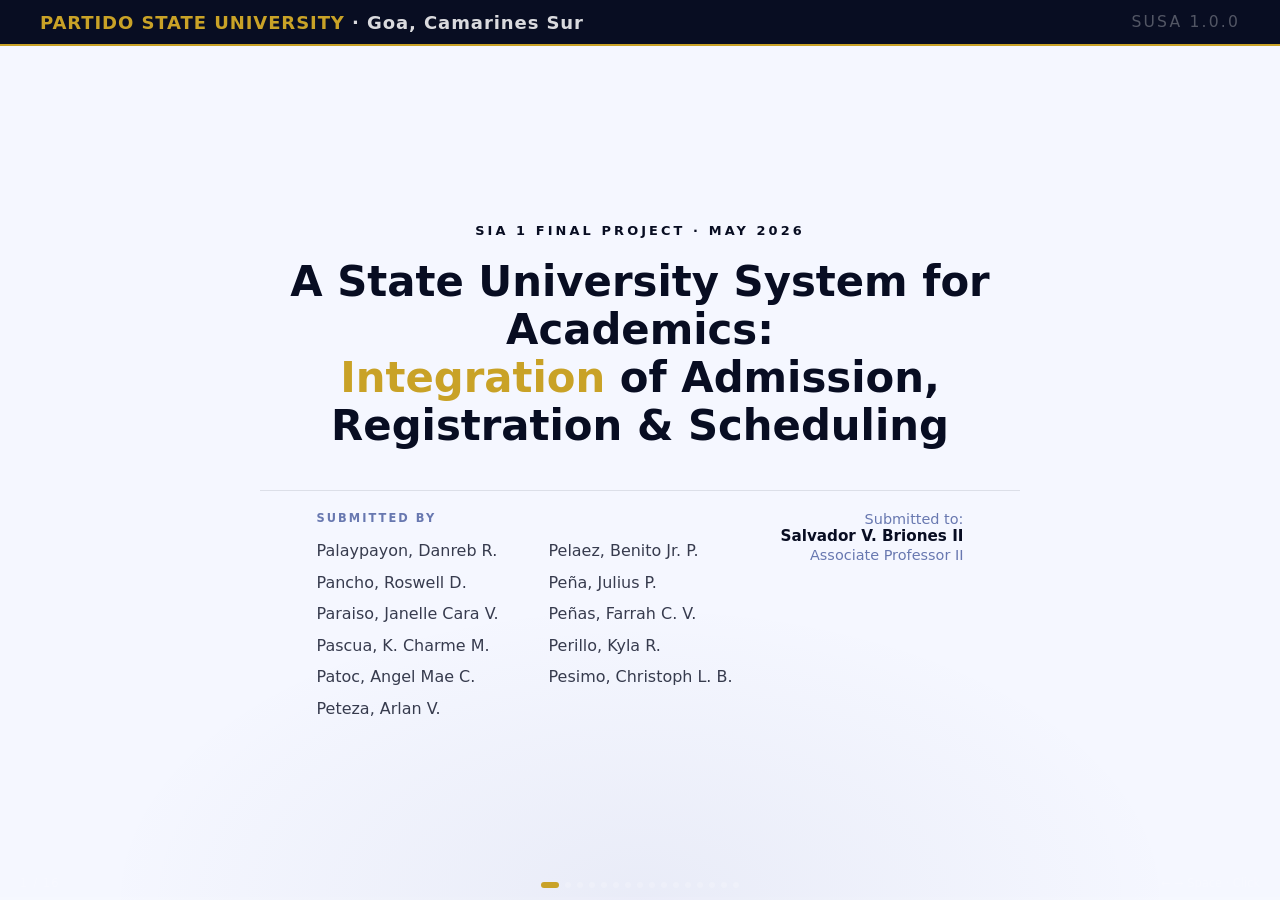
<file: presentation/index.html>
<!DOCTYPE html>
<html lang="en">
<head>
<meta charset="UTF-8"/>
<meta name="viewport" content="width=device-width, initial-scale=1.0"/>
<title>SUSA – ParSU System Integration</title>
<style>
/* ═══════════════════════════════════════════
   DESIGN SYSTEM
   Navy #080d22 · Gold #c9a227 · White #fff
═══════════════════════════════════════════ */
:root{
  --n0:#030710; --n1:#080d22; --n2:#0f1840; --n3:#1a2660; --n4:#253580;
  --g1:#c9a227; --g2:#e8c050; --g3:#f8e090;
  --w0:#ffffff; --w1:#f5f7ff; --w2:#eaedff; --w3:#dde2ff;
  --bl:#3a6aff; --gr:#20b870; --rd:#e03535; --or:#e07520;
  --mu:#6878b0;
  --ease-out:cubic-bezier(0.16,1,0.3,1);
  --ease-in:cubic-bezier(0.7,0,1,1);
}
*{box-sizing:border-box;margin:0;padding:0;}
html,body{width:100%;height:100%;overflow:hidden;font-family:'Segoe UI',system-ui,sans-serif;background:var(--n0);font-size:19px;}

/* ─── DECK ─── */
.deck{position:relative;width:100vw;height:100vh;}

/* ─── SLIDE BASE ─── */
.slide{
  position:absolute;inset:0;
  display:flex;flex-direction:column;
  opacity:0;pointer-events:none;
  will-change:transform,opacity;
}
.slide.active{
  opacity:1;pointer-events:all;
  animation:slideIn .28s var(--ease-out) both;
}
.slide.leaving{
  opacity:0;pointer-events:none;
  animation:slideOut .2s var(--ease-in) both;
}

@keyframes slideIn{
  from{opacity:0;transform:translateX(var(--enter,60px));}
  to{opacity:1;transform:translateX(0);}
}
@keyframes slideOut{
  from{opacity:1;transform:translateX(0);}
  to{opacity:0;transform:translateX(var(--leave,-60px));}
}
@keyframes fadeUp{
  from{opacity:0;transform:translateY(22px);}
  to{opacity:1;transform:translateY(0);}
}
@keyframes fadeIn{
  from{opacity:0;}to{opacity:1;}
}
@keyframes scaleIn{
  from{opacity:0;transform:scale(.92);}
  to{opacity:1;transform:scale(1);}
}

/* stagger helpers */
.slide.active .a0{animation:fadeUp .3s var(--ease-out) .0s both;}
.slide.active .a1{animation:fadeUp .3s var(--ease-out) .04s both;}
.slide.active .a2{animation:fadeUp .3s var(--ease-out) .08s both;}
.slide.active .a3{animation:fadeUp .3s var(--ease-out) .12s both;}
.slide.active .a4{animation:fadeUp .3s var(--ease-out) .16s both;}
.slide.active .a5{animation:fadeUp .3s var(--ease-out) .20s both;}
.slide.active .a6{animation:fadeUp .3s var(--ease-out) .24s both;}
.slide.active .as{animation:scaleIn .32s var(--ease-out) .03s both;}

/* ═══ TOPBAR ═══ */
.bar{
  display:flex;align-items:center;justify-content:space-between;
  padding:0 40px;height:46px;flex-shrink:0;
  background:var(--n1);border-bottom:2px solid var(--g1);
}
.bar-l{display:flex;align-items:center;gap:10px;}
.bar-seal{display:none;}
.bar-name{font-size:.95rem;font-weight:700;color:rgba(255,255,255,.85);letter-spacing:.05em;}
.bar-name em{color:var(--g1);font-style:normal;}
.bar-r{font-size:.82rem;color:rgba(255,255,255,.3);letter-spacing:.14em;text-transform:uppercase;}

/* ═══ CONTENT AREA TYPES ═══ */

/* -- LIGHT (default content) -- */
.lt{flex:1;background:var(--w1);display:flex;flex-direction:column;overflow:hidden;position:relative;}
.lt::before{
  content:'';position:absolute;inset:0;pointer-events:none;
  background-image:radial-gradient(circle,rgba(8,13,34,.045) 1px,transparent 1px);
  background-size:22px 22px;z-index:0;
}
.lt>*{position:relative;z-index:1;}

/* -- DARK -- */
.dk{flex:1;background:var(--n1);display:flex;flex-direction:column;overflow:hidden;position:relative;}
.dk::before{
  content:'';position:absolute;inset:0;pointer-events:none;
  background:
    radial-gradient(ellipse 70% 55% at 90% 10%,rgba(37,53,128,.6) 0%,transparent 55%),
    radial-gradient(ellipse 50% 45% at 5% 90%,rgba(15,24,64,.8) 0%,transparent 60%);
  z-index:0;
}
.dk>*{position:relative;z-index:1;}

/* ─ SPLIT layout: left dark panel + right light ─ */
.split{flex:1;display:flex;overflow:hidden;}
.split-l{
  width:26%;background:var(--n1);
  display:flex;flex-direction:column;justify-content:center;
  padding:32px 24px;flex-shrink:0;position:relative;overflow:hidden;
}
.split-l::before{
  content:'';position:absolute;inset:0;
  background:radial-gradient(ellipse 120% 80% at 50% 100%,rgba(37,53,128,.5) 0%,transparent 60%);
  pointer-events:none;
}
.split-l>*{position:relative;z-index:1;}
.split-r{
  flex:1;background:var(--w1);
  display:flex;flex-direction:column;overflow:hidden;padding:28px 32px;
  position:relative;
}
.split-r::before{
  content:'';position:absolute;inset:0;pointer-events:none;
  background-image:radial-gradient(circle,rgba(8,13,34,.04) 1px,transparent 1px);
  background-size:22px 22px;z-index:0;
}
.split-r>*{position:relative;z-index:1;}

/* Decorative big number */
.deco-num{
  position:absolute;bottom:-20px;right:-10px;
  font-size:9rem;font-weight:900;
  color:rgba(255,255,255,.04);line-height:1;
  pointer-events:none;user-select:none;
}

/* ─ section label (rotated, inside split-l) ─ */
.sec-tag{
  font-size:.6rem;letter-spacing:.22em;text-transform:uppercase;
  color:var(--g1);font-weight:700;margin-bottom:12px;
}
.sec-num{
  font-size:3.5rem;font-weight:900;color:rgba(255,255,255,.12);
  line-height:1;margin-bottom:8px;
}
.sec-title{font-size:1.2rem;font-weight:800;color:var(--w0);line-height:1.3;}
.sec-sub{font-size:.76rem;color:rgba(255,255,255,.45);margin-top:8px;line-height:1.5;}

/* ─ Slide inner heading ─ */
.stitle{font-size:1.5rem;font-weight:900;color:var(--n1);line-height:1.2;}
.ssub{font-size:.78rem;color:var(--mu);margin-top:3px;}
.hdiv{height:2.5px;border-radius:2px;background:linear-gradient(to right,var(--n1),var(--g1),transparent);margin:10px 0 18px;flex-shrink:0;}

/* ─ text helpers ─ */
h3{font-size:.92rem;font-weight:700;color:var(--n1);margin-bottom:5px;}
p{font-size:.82rem;line-height:1.65;color:#3a4870;}
strong{color:var(--n1);font-weight:700;}
code{background:var(--w2);padding:1px 5px;border-radius:4px;font-family:Consolas,monospace;font-size:.8em;color:var(--bl);}

/* ─ grids ─ */
.g2{display:grid;grid-template-columns:1fr 1fr;gap:14px;}
.g3{display:grid;grid-template-columns:repeat(3,1fr);gap:12px;}
.g23{display:grid;grid-template-columns:2fr 3fr;gap:14px;}
.g32{display:grid;grid-template-columns:3fr 2fr;gap:14px;}

/* ─ cards ─ */
.card{background:var(--w0);border:1.5px solid #d8dffa;border-radius:12px;padding:14px 16px;box-shadow:0 2px 10px rgba(8,13,34,.07);}
.card-dk{background:var(--n2);border-color:var(--n3);}
.card-dk h3{color:var(--g2);}
.card-dk p{color:rgba(255,255,255,.7);}
.bv-gold{border-color:var(--g1)!important;border-width:2px!important;}
.bv-blue{border-color:var(--bl)!important;border-width:2px!important;}
.bv-grn{border-color:var(--gr)!important;border-width:2px!important;}
.bv-red{border-color:var(--rd)!important;border-width:2px!important;}
.bv-org{border-color:var(--or)!important;border-width:2px!important;}

/* ─ badge ─ */
.badge{display:inline-block;font-size:.6rem;font-weight:800;letter-spacing:.1em;text-transform:uppercase;padding:2px 9px;border-radius:99px;margin-bottom:6px;}
.bx-nv{background:var(--n1);color:var(--g1);}
.bx-gd{background:#fef3c7;color:#92600a;}
.bx-gr{background:#d1fae5;color:#065f46;}
.bx-bl{background:#dbeafe;color:#1e40af;}
.bx-rd{background:#fee2e2;color:#991b1b;}
.bx-or{background:#ffedd5;color:#9a3412;}

/* ─ table ─ */
table{width:100%;border-collapse:collapse;font-size:.77rem;}
thead th{background:var(--n1);color:var(--g1);padding:8px 11px;text-align:left;font-size:.65rem;letter-spacing:.1em;text-transform:uppercase;font-weight:700;}
tbody td{padding:7px 11px;border-bottom:1px solid #dde3f8;color:#3a4870;}
tbody tr:nth-child(even) td{background:#f8faff;}
tbody tr:hover td{background:var(--w2);}

/* ─ code block ─ */
.pre{background:var(--n1);border-radius:10px;padding:14px 16px;font-family:Consolas,monospace;font-size:.73rem;line-height:1.65;color:#a8d4b0;overflow:auto;}
.ck{color:#e8a868;} .cs{color:#7ecf7e;} .cc{color:#4a7a55;font-style:italic;} .cp{color:#68bcde;}

/* ─ dot status ─ */
.dot{display:inline-block;width:8px;height:8px;border-radius:50%;flex-shrink:0;margin-top:5px;}
.dok{background:var(--gr);} .dwn{background:var(--or);} .derr{background:var(--rd);}

/* ─ item list ─ */
.il{list-style:none;}
.il li{display:flex;gap:8px;padding:5px 0;border-bottom:1px solid #dde3f8;font-size:.8rem;color:#3a4870;align-items:flex-start;}
.il li:last-child{border-bottom:none;}
.il .lb{color:var(--n1);font-weight:700;min-width:90px;flex-shrink:0;font-size:.75rem;}

/* ─ OBJECTIVE item ─ */
.obj{display:flex;gap:14px;align-items:flex-start;background:var(--w0);border:1.5px solid #d8dffa;border-radius:12px;padding:14px 16px;box-shadow:0 2px 8px rgba(8,13,34,.05);}
.obj-n{width:36px;height:36px;border-radius:50%;flex-shrink:0;background:var(--n1);color:var(--g1);display:flex;align-items:center;justify-content:center;font-size:.85rem;font-weight:900;}
.obj h4{font-size:.9rem;font-weight:700;color:var(--n1);margin-bottom:3px;}
.obj p{font-size:.78rem;}

/* ─ CHALLENGE item ─ */
.chal{display:flex;gap:11px;padding:9px 0;border-bottom:1px solid #dde3f8;}
.chal:last-child{border-bottom:none;}
.chal-n{width:26px;height:26px;border-radius:50%;flex-shrink:0;background:var(--n1);color:var(--g1);display:flex;align-items:center;justify-content:center;font-size:.7rem;font-weight:900;margin-top:2px;}
.chal h4{font-size:.84rem;font-weight:700;color:var(--n1);margin-bottom:2px;}
.chal p{font-size:.76rem;}

/* ─ scrollable ─ */
.scroll{overflow-y:auto;}
::-webkit-scrollbar{width:3px;}
::-webkit-scrollbar-track{background:transparent;}
::-webkit-scrollbar-thumb{background:var(--n3);border-radius:3px;}

/* ─ FLOW timeline item ─ */
.fstep{
  display:flex;gap:14px;align-items:flex-start;
  background:var(--w0);border:1.5px solid #d8dffa;
  border-left:4px solid var(--leftcol,var(--n1));
  border-radius:0 12px 12px 0;padding:11px 14px;
}
.fstep-n{width:28px;height:28px;border-radius:50%;flex-shrink:0;background:var(--n1);color:var(--g1);display:flex;align-items:center;justify-content:center;font-size:.78rem;font-weight:900;}
.fstep h4{font-size:.86rem;font-weight:700;color:var(--n1);margin-bottom:2px;}
.fstep p{font-size:.76rem;}

/* ═══ PROGRESS / NAV ═══ */
.pgbar{position:fixed;bottom:0;left:0;right:0;height:3px;background:rgba(255,255,255,.07);z-index:200;}
.pgfill{height:100%;background:var(--g1);transition:width .35s ease;}

.dots{
  position:fixed;bottom:12px;left:50%;transform:translateX(-50%);
  display:flex;gap:6px;z-index:200;align-items:center;
}
.dot-nav{
  width:6px;height:6px;border-radius:50%;
  background:rgba(255,255,255,.2);
  transition:background .3s ease,width .3s ease;
  cursor:pointer;
}
.dot-nav.on{background:var(--g1);width:18px;border-radius:3px;}

.pgcount{position:fixed;bottom:10px;left:20px;font-size:.6rem;color:rgba(255,255,255,.22);z-index:200;letter-spacing:.1em;}
.pghint{position:fixed;bottom:10px;right:20px;font-size:.6rem;color:rgba(255,255,255,.2);z-index:200;}

/* ═══════════════════════
   COVER SLIDE SPECIFICS
═══════════════════════ */
#s0 .dk{
  flex:1;flex-direction:column;align-items:center;justify-content:center;padding:36px 80px;
  background:#f5f7ff;
}
#s0 .dk::before{
  background:radial-gradient(ellipse 60% 50% at 50% 100%,rgba(37,53,128,.06) 0%,transparent 70%);
}
.cv-left{
  display:flex;flex-direction:column;align-items:center;text-align:center;
  max-width:760px;width:100%;
}
.cv-right{
  width:100%;max-width:760px;
  border-top:1px solid rgba(8,13,34,.1);
  padding:20px 0 0;margin-top:28px;
  display:flex;flex-direction:row;justify-content:space-between;align-items:flex-start;
  background:transparent;
}
.cv-eye{font-size:.68rem;letter-spacing:.24em;text-transform:uppercase;color:var(--n1);font-weight:700;margin-bottom:20px;opacity:.5;}
.cv-title{font-size:2.2rem;font-weight:900;color:var(--n1);line-height:1.15;margin-bottom:12px;}
.cv-title span{color:var(--g1);}
.cv-desc{font-size:.85rem;color:var(--mu);line-height:1.7;margin-bottom:0;}
.cv-pills{display:none;}
.cpill{display:none;}
.cv-tlabel{font-size:.6rem;letter-spacing:.18em;text-transform:uppercase;color:var(--mu);font-weight:700;margin-bottom:10px;}
.cv-mem{font-size:.84rem;color:var(--n1);padding:2px 0;line-height:1.6;opacity:.8;}
.cv-prof{font-size:.76rem;color:var(--mu);}
.cv-prof strong{color:var(--n1);display:block;font-size:.8rem;margin-bottom:2px;font-weight:800;}
#s0 .cv-right{flex-direction:column;align-items:center;gap:14px;}

/* ═══ CLOSING SLIDE ═══ */
#s15 .dk{flex:1;align-items:center;justify-content:center;padding:40px 60px;}
.close-inner{text-align:center;max-width:820px;}
.close-eye{font-size:.72rem;letter-spacing:.22em;text-transform:uppercase;color:var(--g1);font-weight:700;margin-bottom:20px;}
.close-h{font-size:3rem;font-weight:900;color:var(--w0);line-height:1.1;margin-bottom:14px;}
.close-h span{color:var(--g1);}
.close-p{font-size:.88rem;color:rgba(255,255,255,.5);line-height:1.8;margin-bottom:36px;max-width:580px;margin-left:auto;margin-right:auto;}
.close-pills{display:flex;justify-content:center;flex-wrap:wrap;gap:8px;margin-bottom:40px;}
.close-grid{display:flex;justify-content:center;gap:32px;font-size:.76rem;color:rgba(255,255,255,.4);}
.close-grid div strong{color:rgba(255,255,255,.7);display:block;margin-bottom:2px;}
</style>
</head>
<body>
<div class="deck" id="deck">

<!-- S0 · COVER -->
<div class="slide active" id="s0">
  <div class="bar">
    <div class="bar-l"><div class="bar-seal">P<br/>S<br/>U</div><div class="bar-name"><em>PARTIDO STATE UNIVERSITY</em> · Goa, Camarines Sur</div></div>
    <div class="bar-r">SUSA 1.0.0</div>
  </div>
  <div class="dk">
    <div class="cv-left">
      <div class="cv-eye a0">SIA 1 Final Project · May 2026</div>
      <div class="cv-title a1">A State University System for Academics:<br/><span>Integration</span> of Admission,<br/>Registration &amp; Scheduling</div>
    </div>
    <div class="cv-right a1">
      <div style="display:flex;gap:48px;align-items:flex-start;justify-content:center;width:100%;">
        <div style="display:flex;flex-direction:column;gap:3px;">
          <div class="cv-tlabel" style="margin-bottom:8px;">Submitted by</div>
          <div style="display:grid;grid-template-columns:1fr 1fr;gap:2px 48px;">
            <div class="cv-mem">Palaypayon, Danreb R.</div>
            <div class="cv-mem">Pelaez, Benito Jr. P.</div>
            <div class="cv-mem">Pancho, Roswell D.</div>
            <div class="cv-mem">Peña, Julius P.</div>
            <div class="cv-mem">Paraiso, Janelle Cara V.</div>
            <div class="cv-mem">Peñas, Farrah C. V.</div>
            <div class="cv-mem">Pascua, K. Charme M.</div>
            <div class="cv-mem">Perillo, Kyla R.</div>
            <div class="cv-mem">Patoc, Angel Mae C.</div>
            <div class="cv-mem">Pesimo, Christoph L. B.</div>
            <div class="cv-mem">Peteza, Arlan V.</div>
          </div>
        </div>
        <div class="cv-prof" style="text-align:right;flex-shrink:0;">
          Submitted to:<br/>
          <strong>Salvador V. Briones II</strong>
          <span style="display:block;margin-top:2px;">Associate Professor II</span>
        </div>
      </div>
    </div>
  </div>
</div>

<!-- S1 · BACKGROUND -->
<div class="slide" id="s1">
  <div class="bar">
    <div class="bar-l"><div class="bar-seal">P<br/>S<br/>U</div><div class="bar-name"><em>SUSA</em> · Partido State University</div></div>
    <div class="bar-r">Background</div>
  </div>
  <div class="split">
    <div class="split-l">
      <div class="sec-tag a0">01 / Background</div>
      <div class="sec-num a1">01</div>
      <div class="sec-title a2">The Problem at ParSU</div>
      <div class="sec-sub a3">Three systems. No connection. Manual everything.</div>
      <div class="deco-num">01</div>
    </div>
    <div class="split-r">
      <div class="stitle a0">Before This Project</div>
      <div class="ssub a1">Admission, Registration &amp; Scheduling worked in complete isolation</div>
      <div class="hdiv a1"></div>
      <div class="g2" style="flex:1;gap:12px;">
        <div style="display:flex;flex-direction:column;gap:10px;">
          <div class="card bv-red a2">
            <div class="badge bx-rd">Problem</div>
            <h3>Manual &amp; Isolated Processes</h3>
            <ul class="il" style="margin-top:6px;">
              <li>Each system works independently — no data sharing</li>
              <li>Student data re-entered manually in every system</li>
              <li>Mismatches and duplicates across records</li>
            </ul>
          </div>
          <div class="card bv-red a3">
            <div class="badge bx-rd">Impact</div>
            <h3>Data Integrity at Risk</h3>
            <ul class="il" style="margin-top:6px;">
              <li>Same student, different data per system</li>
              <li>Accuracy of records constantly questioned</li>
              <li>Server downtimes during <strong>ParSUCAT</strong></li>
            </ul>
          </div>
        </div>
        <div style="display:flex;flex-direction:column;gap:10px;">
          <div class="card bv-gold a2">
            <div class="badge bx-gd">Existing Tools at ParSU</div>
            <h3>Each Works Alone</h3>
            <ul class="il" style="margin-top:6px;">
              <li><span class="lb">SIAS</span>Student Info &amp; Accounting</li>
              <li><span class="lb">OSCS</span>Online Student Clearance</li>
              <li><span class="lb">Online Admission</span>Standalone portal</li>
              <li><span class="lb">Online Enrollment</span>Standalone system</li>
              <li><span class="lb">ParSUCAT</span>Admissions Test system</li>
            </ul>
          </div>
          <div class="card card-dk a3">
            <div class="badge bx-nv">Our Solution</div>
            <h3>Connect All Three</h3>
            <ul class="il" style="margin-top:6px;">
              <li style="color:rgba(255,255,255,.7);">One unified platform with a shared database</li>
              <li style="color:rgba(255,255,255,.7);">Data entered once, visible everywhere</li>
              <li style="color:rgba(255,255,255,.7);">Consistent, accurate student records</li>
            </ul>
          </div>
        </div>
      </div>
    </div>
  </div>
</div>

<!-- S2 · OBJECTIVES -->
<div class="slide" id="s2">
  <div class="bar">
    <div class="bar-l"><div class="bar-seal">P<br/>S<br/>U</div><div class="bar-name"><em>SUSA</em> · Partido State University</div></div>
    <div class="bar-r">Objectives</div>
  </div>
  <div class="split">
    <div class="split-l">
      <div class="sec-tag a0">02 / Objectives</div>
      <div class="sec-num a1">02</div>
      <div class="sec-title a2">Project Goals</div>
      <div class="sec-sub a3">Four objectives from the approved proposal</div>
      <div class="deco-num">02</div>
    </div>
    <div class="split-r">
      <div class="stitle a0">What This Project Aims to Accomplish</div>
      <div class="ssub a1">From the approved project proposal</div>
      <div class="hdiv a1"></div>
      <div style="flex:1;display:flex;flex-direction:column;gap:10px;justify-content:center;">
        <div class="obj a2">
          <div class="obj-n">1</div>
          <div>
            <h4>Integrate the Three Academic Systems</h4>
            <p>Connect Admission, Registration, and Scheduling into one cohesive platform.</p>
          </div>
        </div>
        <div class="obj a3">
          <div class="obj-n">2</div>
          <div>
            <h4>Centralized Database for Consistency &amp; Integrity</h4>
            <p>One shared database — data entered once, consistent and accurate across all departments.</p>
          </div>
        </div>
        <div class="obj a4">
          <div class="obj-n">3</div>
          <div>
            <h4>Efficient Operations Across All Departments</h4>
            <p>Reduce manual work, minimize errors, and streamline the academic workflow.</p>
          </div>
        </div>
        <div class="obj a5">
          <div class="obj-n">4</div>
          <div>
            <h4>Assess User Satisfaction via Testing &amp; Feedback</h4>
            <p>Validate the system with real users — students and administrative staff.</p>
          </div>
        </div>
      </div>
    </div>
  </div>
</div>

<!-- S3 · SCOPE -->
<div class="slide" id="s3">
  <div class="bar">
    <div class="bar-l"><div class="bar-seal">P<br/>S<br/>U</div><div class="bar-name"><em>SUSA</em> · Partido State University</div></div>
    <div class="bar-r">Scope &amp; Delimitation</div>
  </div>
  <div class="split">
    <div class="split-l">
      <div class="sec-tag a0">03 / Scope</div>
      <div class="sec-num a1">03</div>
      <div class="sec-title a2">Scope &amp; Delimitation</div>
      <div class="sec-sub a3">ParSU Goa Campus · Internal use only</div>
      <div class="deco-num">03</div>
    </div>
    <div class="split-r">
      <div class="stitle a0">Boundaries of This Project</div>
      <div class="ssub a1">What's included — and what's not</div>
      <div class="hdiv a1"></div>
      <div class="g2" style="flex:1;gap:12px;">
        <div class="a2">
          <div style="font-size:.68rem;font-weight:700;color:var(--gr);letter-spacing:.12em;text-transform:uppercase;margin-bottom:8px;">✓ In Scope</div>
          <div style="display:flex;flex-direction:column;gap:7px;">
            <div style="background:var(--w0);border:1.5px solid #b8f0d4;border-left:4px solid var(--gr);border-radius:0 10px 10px 0;padding:8px 12px;font-size:.8rem;color:#3a4870;">Integration of all 3 systems</div>
            <div style="background:var(--w0);border:1.5px solid #b8f0d4;border-left:4px solid var(--gr);border-radius:0 10px 10px 0;padding:8px 12px;font-size:.8rem;color:#3a4870;">Centralized database for data sharing</div>
            <div style="background:var(--w0);border:1.5px solid #b8f0d4;border-left:4px solid var(--gr);border-radius:0 10px 10px 0;padding:8px 12px;font-size:.8rem;color:#3a4870;">Unified frontend with role-based access</div>
            <div style="background:var(--w0);border:1.5px solid #b8f0d4;border-left:4px solid var(--gr);border-radius:0 10px 10px 0;padding:8px 12px;font-size:.8rem;color:#3a4870;">ParSU Goa Campus only</div>
            <div style="background:var(--w0);border:1.5px solid #b8f0d4;border-left:4px solid var(--gr);border-radius:0 10px 10px 0;padding:8px 12px;font-size:.8rem;color:#3a4870;">Users: Admin, Students, Instructors</div>
          </div>
        </div>
        <div class="a3">
          <div style="font-size:.68rem;font-weight:700;color:var(--rd);letter-spacing:.12em;text-transform:uppercase;margin-bottom:8px;">✗ Not in Scope</div>
          <div style="display:flex;flex-direction:column;gap:7px;">
            <div style="background:var(--w0);border:1.5px solid #fdc8c8;border-left:4px solid var(--rd);border-radius:0 10px 10px 0;padding:8px 12px;font-size:.8rem;color:#3a4870;">External / government integrations</div>
            <div style="background:var(--w0);border:1.5px solid #fdc8c8;border-left:4px solid var(--rd);border-radius:0 10px 10px 0;padding:8px 12px;font-size:.8rem;color:#3a4870;">Financial &amp; accounting modules</div>
            <div style="background:var(--w0);border:1.5px solid #fdc8c8;border-left:4px solid var(--rd);border-radius:0 10px 10px 0;padding:8px 12px;font-size:.8rem;color:#3a4870;">Mobile application</div>
            <div style="background:var(--w0);border:1.5px solid #fdc8c8;border-left:4px solid var(--rd);border-radius:0 10px 10px 0;padding:8px 12px;font-size:.8rem;color:#3a4870;">Other ParSU campuses</div>
          </div>
          <div class="card card-dk a4" style="margin-top:10px;">
            <div class="badge bx-nv">Access</div>
            <h3>Internal Use Only</h3>
            <p>Authorized ParSU staff and students only — not a public-facing website.</p>
          </div>
        </div>
      </div>
    </div>
  </div>
</div>

<!-- ════════════════════════════════════════
     S4 · CONCEPTUAL DESIGN
════════════════════════════════════════ -->
<div class="slide" id="s4">
  <div class="bar">
    <div class="bar-l"><div class="bar-seal">P<br/>S<br/>U</div><div class="bar-name"><em>SUSA</em> · Partido State University</div></div>
    <div class="bar-r">Conceptual Design</div>
  </div>
  <div class="lt" style="padding:28px 44px;">
    <div class="stitle a0">Conceptual Design <span style="font-size:1rem;color:var(--mu);font-weight:500;">— Figure 1</span></div>
    <div class="ssub a1">The proposed high-level architecture of the integrated system</div>
    <div class="hdiv a1"></div>
    <div style="flex:1;display:flex;align-items:center;gap:40px;">

      <!-- DIAGRAM -->
      <div class="as" style="flex:1;display:flex;flex-direction:column;align-items:center;gap:8px;">
        <!-- USER -->
        <div style="background:var(--n1);color:var(--g1);font-weight:700;font-size:.85rem;padding:11px 50px;border-radius:8px;border:2px solid var(--g1);letter-spacing:.06em;">USER</div>
        <div style="color:var(--n1);font-size:1.2rem;font-weight:900;line-height:1;">↓</div>
        <!-- SYSTEM INTERFACE -->
        <div style="background:var(--w0);border:2px solid var(--n1);border-radius:8px;padding:11px 38px;font-weight:700;font-size:.82rem;color:var(--n1);text-align:center;line-height:1.4;box-shadow:0 2px 8px rgba(8,13,34,.1);">SYSTEM<br/>INTERFACE</div>
        <div style="color:var(--n1);font-size:1.2rem;font-weight:900;line-height:1;">↓</div>
        <!-- INTEGRATED SYSTEM dashed box -->
        <div style="border:2.5px dashed var(--n3);border-radius:12px;padding:16px 24px;width:100%;max-width:460px;background:rgba(8,13,34,.02);">
          <div style="font-size:.62rem;font-weight:700;color:var(--mu);letter-spacing:.18em;text-transform:uppercase;text-align:center;margin-bottom:12px;">Integrated System</div>
          <div style="display:flex;align-items:center;justify-content:center;gap:0;">
            <div style="background:var(--w0);border:2px solid var(--n1);border-radius:8px;padding:10px 18px;font-size:.8rem;font-weight:700;color:var(--n1);text-align:center;box-shadow:0 2px 6px rgba(8,13,34,.08);">ADMISSION</div>
            <div style="color:var(--n1);font-size:1rem;font-weight:900;padding:0 10px;">↔</div>
            <div style="background:var(--w0);border:2px solid var(--n1);border-radius:8px;padding:10px 18px;font-size:.8rem;font-weight:700;color:var(--n1);text-align:center;box-shadow:0 2px 6px rgba(8,13,34,.08);">REGISTRATION</div>
            <div style="color:var(--n1);font-size:1rem;font-weight:900;padding:0 10px;">↔</div>
            <div style="background:var(--w0);border:2px solid var(--n1);border-radius:8px;padding:10px 18px;font-size:.8rem;font-weight:700;color:var(--n1);text-align:center;box-shadow:0 2px 6px rgba(8,13,34,.08);">SCHEDULING</div>
          </div>
        </div>
        <div style="color:var(--n1);font-size:1.2rem;font-weight:900;line-height:1;">↕</div>
        <!-- CENTRALIZED DB cylinder -->
        <div style="text-align:center;">
          <div style="background:var(--n2);height:10px;border-radius:50% 50% 0 0 / 7px;width:200px;margin:0 auto;"></div>
          <div style="background:var(--w0);border-left:2px solid var(--n1);border-right:2px solid var(--n1);padding:10px 20px;width:200px;margin:0 auto;">
            <div style="font-size:.8rem;font-weight:700;color:var(--n1);text-align:center;line-height:1.4;">CENTRALIZED<br/>DATABASE</div>
          </div>
          <div style="background:var(--n2);height:10px;border-radius:0 0 50% 50% / 7px;width:200px;margin:0 auto;"></div>
        </div>
      </div>

      <!-- EXPLANATION -->
      <div style="width:40%;display:flex;flex-direction:column;gap:10px;">
        <div class="card bv-gold a2">
          <div class="badge bx-gd">Figure 1</div>
          <h3>Proposed Architecture</h3>
          <p>Each box is a system component. Arrows show how data flows between them.</p>
        </div>
        <div class="card a3">
          <h3 style="color:var(--bl);">User → System Interface</h3>
          <p>Single entry point — one login, routed to the right system by role.</p>
        </div>
        <div class="card a4">
          <h3>Admission ↔ Registration ↔ Scheduling</h3>
          <p><code>↔</code> = data flows both ways automatically between systems.</p>
        </div>
        <div class="card bv-grn a5">
          <h3 style="color:var(--gr);">Centralized Database</h3>
          <p>One shared DB — enter data once in Admission, all systems see it.</p>
        </div>
      </div>
    </div>
  </div>
</div>

<!-- S5 · WHAT IS SYSTEM INTEGRATION? -->
<div class="slide" id="s5">
  <div class="bar">
    <div class="bar-l"><div class="bar-seal">P<br/>S<br/>U</div><div class="bar-name"><em>SUSA</em> · Partido State University</div></div>
    <div class="bar-r">Key Concept</div>
  </div>
  <div class="split">
    <div class="split-l">
      <div class="sec-tag a0">04 / Concept</div>
      <div class="sec-num a1">04</div>
      <div class="sec-title a2">What Is System Integration?</div>
      <div class="sec-sub a3">No prior IT knowledge needed</div>
      <div class="deco-num">04</div>
    </div>
    <div class="split-r">
      <div class="stitle a0">Connecting Separate Systems into One</div>
      <div class="ssub a1">Three isolated apps → one unified platform</div>
      <div class="hdiv a1"></div>
      <div class="g2" style="flex:1;gap:12px;">
        <div style="display:flex;flex-direction:column;gap:10px;">
          <div class="card card-dk a2">
            <div class="badge bx-nv">Definition</div>
            <h3>System Integration</h3>
            <p>Linking separate software so they <strong style="color:var(--g2);">share data and work as one</strong> — even if built by different teams.</p>
          </div>
          <div class="card bv-gold a3">
            <div class="badge bx-gd">Analogy — Universal Remote</div>
            <h3>One Remote, Three Devices</h3>
            <p>TV + Cable + Sound System — three devices, one remote. Our <strong>unified frontend</strong> is that remote for three university systems.</p>
          </div>
          <div class="card bv-gold a4">
            <div class="badge bx-gd">Analogy — School ID</div>
            <h3>One ID, Multiple Departments</h3>
            <p>Library, registrar, canteen — <strong>one card, works everywhere.</strong> Integration does this digitally.</p>
          </div>
        </div>
        <div style="display:flex;flex-direction:column;gap:10px;">
          <div class="a2" style="background:#fee2e2;border:1.5px solid #fca5a5;border-radius:12px;padding:13px 15px;">
            <div style="font-size:.66rem;font-weight:700;color:var(--rd);letter-spacing:.1em;text-transform:uppercase;margin-bottom:7px;">✗ Before</div>
            <div style="display:flex;flex-direction:column;gap:5px;">
              <div style="background:white;border-radius:6px;padding:7px 10px;font-size:.77rem;color:#7a1a1a;"><strong>Admission</strong> — Data stays here only</div>
              <div style="background:white;border-radius:6px;padding:7px 10px;font-size:.77rem;color:#7a1a1a;"><strong>Registration</strong> — Re-enter data manually</div>
              <div style="background:white;border-radius:6px;padding:7px 10px;font-size:.77rem;color:#7a1a1a;"><strong>Scheduling</strong> — No link to admissions</div>
            </div>
          </div>
          <div class="a3" style="background:#d1fae5;border:1.5px solid #6ee7b7;border-radius:12px;padding:13px 15px;">
            <div style="font-size:.66rem;font-weight:700;color:var(--gr);letter-spacing:.1em;text-transform:uppercase;margin-bottom:7px;">✓ After</div>
            <div style="display:flex;flex-direction:column;gap:5px;">
              <div style="background:white;border-radius:6px;padding:7px 10px;font-size:.77rem;color:#064e3b;"><strong>Admission</strong> — Approved → data sent automatically</div>
              <div style="background:white;border-radius:6px;padding:7px 10px;font-size:.77rem;color:#064e3b;"><strong>Registration</strong> — Account auto-created</div>
              <div style="background:white;border-radius:6px;padding:7px 10px;font-size:.77rem;color:#064e3b;"><strong>Scheduling</strong> — Sees enrolled students instantly</div>
            </div>
          </div>
        </div>
      </div>
    </div>
  </div>
</div>

<!-- S6 · KEY TERMS PART 1 -->
<div class="slide" id="s6">
  <div class="bar">
    <div class="bar-l"><div class="bar-seal">P<br/>S<br/>U</div><div class="bar-name"><em>SUSA</em> · Partido State University</div></div>
    <div class="bar-r">Key Terms 1/2</div>
  </div>
  <div class="split">
    <div class="split-l">
      <div class="sec-tag a0">05 / Terms</div>
      <div class="sec-num a1">05</div>
      <div class="sec-title a2">Integration Vocabulary</div>
      <div class="sec-sub a3">The tools we used to make systems talk to each other</div>
      <div class="deco-num">05</div>
    </div>
    <div class="split-r">
      <div class="stitle a0">Key Terms — Integration Concepts</div>
      <div class="ssub a1">How systems communicate in our project</div>
      <div class="hdiv a1"></div>
      <div class="g2" style="flex:1;gap:10px;">
        <div style="display:flex;flex-direction:column;gap:10px;">
          <div class="card bv-blue a2">
            <div class="badge bx-bl">API</div>
            <h3>Application Programming Interface</h3>
            <p>Rules that let one software <strong>request data from another</strong>. Like a waiter — takes your order to the kitchen, brings back your food.</p>
            <p style="margin-top:4px;font-size:.73rem;color:var(--mu);"><code>GET /student/status/123</code> → returns status</p>
          </div>
          <div class="card bv-blue a3">
            <div class="badge bx-bl">Webhook</div>
            <h3>Automatic Notification</h3>
            <p>System A <strong>automatically notifies</strong> System B when something happens — no polling needed. Like a doorbell.</p>
            <p style="margin-top:4px;font-size:.73rem;color:var(--mu);">Admission approves → Registration notified instantly</p>
          </div>
          <div class="card bv-blue a4">
            <div class="badge bx-bl">REST API</div>
            <h3>Standard API Format</h3>
            <p>Uses HTTP verbs: <code>GET</code> read · <code>POST</code> create · <code>PUT</code> update · <code>DELETE</code> remove. All our systems use REST.</p>
          </div>
        </div>
        <div style="display:flex;flex-direction:column;gap:10px;">
          <div class="card bv-gold a2">
            <div class="badge bx-gd">iFrame</div>
            <h3>Website Inside a Website</h3>
            <p>Embeds one site inside another. React loads Admission &amp; Registration as iFrames — users see <strong>one page</strong>, not three separate URLs.</p>
          </div>
          <div class="card bv-gold a3">
            <div class="badge bx-gd">API Gateway</div>
            <h3>Central Request Router</h3>
            <p>Single entry point — React talks to the gateway, gateway forwards to the right backend. Our Node.js Express server.</p>
          </div>
          <div class="card bv-red a4">
            <div class="badge bx-rd">CORS</div>
            <h3>Cross-Origin Security Rule</h3>
            <p>Browsers block cross-domain requests by default. React (port 3000) vs systems (port 80) = blocked — until we enabled CORS middleware.</p>
          </div>
        </div>
      </div>
    </div>
  </div>
</div>

<!-- S7 · KEY TERMS PART 2 -->
<div class="slide" id="s7">
  <div class="bar">
    <div class="bar-l"><div class="bar-seal">P<br/>S<br/>U</div><div class="bar-name"><em>SUSA</em> · Partido State University</div></div>
    <div class="bar-r">Key Terms 2/2</div>
  </div>
  <div class="split">
    <div class="split-l">
      <div class="sec-tag a0">06 / Terms</div>
      <div class="sec-num a1">06</div>
      <div class="sec-title a2">Technologies Used</div>
      <div class="sec-sub a3">Frameworks, databases &amp; security concepts</div>
      <div class="deco-num">06</div>
    </div>
    <div class="split-r">
      <div class="stitle a0">Key Terms — Technologies &amp; Patterns</div>
      <div class="ssub a1">The actual tools each system was built with</div>
      <div class="hdiv a1"></div>
      <div class="g2" style="flex:1;gap:10px;">
        <div style="display:flex;flex-direction:column;gap:10px;">
          <div class="card bv-blue a2">
            <div class="badge bx-bl">Laravel</div>
            <h3>PHP Web Framework</h3>
            <p>Builds web apps in PHP with routing, DB, and auth built-in. Used by <strong>Admission</strong> and <strong>Registration</strong> (Laravel 12).</p>
          </div>
          <div class="card bv-blue a3">
            <div class="badge bx-bl">React</div>
            <h3>JavaScript UI Library</h3>
            <p>Builds interactive interfaces. Our <strong>unified frontend dashboard</strong> — the first page all users see (React 19).</p>
          </div>
          <div class="card bv-blue a4">
            <div class="badge bx-bl">MySQL / PostgreSQL</div>
            <h3>Relational Databases</h3>
            <p><strong>MySQL</strong> → <code>university_db</code> (Admission + Registration). <strong>PostgreSQL</strong> → Scheduling cloud deployment via Neon.</p>
          </div>
        </div>
        <div style="display:flex;flex-direction:column;gap:10px;">
          <div class="card bv-gold a2">
            <div class="badge bx-gd">MVC</div>
            <h3>Model – View – Controller</h3>
            <p>Code in 3 layers: <strong>Model</strong> (data) · <strong>View</strong> (UI) · <strong>Controller</strong> (logic). Both Laravel systems follow this strictly.</p>
          </div>
          <div class="card bv-gold a3">
            <div class="badge bx-gd">Authentication &amp; Session</div>
            <h3>Login &amp; Stay Logged In</h3>
            <p><strong>Auth</strong> = who are you? <strong>Session</strong> = remember you're logged in. Each system has its own — key reason shared login is hard.</p>
          </div>
          <div class="card bv-gold a4">
            <div class="badge bx-gd">X-API-Key</div>
            <h3>API Security Token</h3>
            <p>Secret key in HTTP headers proving the caller is authorized. Webhook from Admission requires it — Registration rejects without it.</p>
          </div>
        </div>
      </div>
    </div>
  </div>
</div>

<!-- ════════════════════════════════════════
     S8 · TECH STACK
════════════════════════════════════════ -->
<div class="slide" id="s8">
  <div class="bar">
    <div class="bar-l"><div class="bar-seal">P<br/>S<br/>U</div><div class="bar-name"><em>SUSA</em> · Partido State University</div></div>
    <div class="bar-r">Technology Stack</div>
  </div>
  <div class="lt" style="padding:26px 44px;">
    <div class="stitle a0">Complete Technology Stack</div>
    <div class="ssub a1">Every tool, framework, and database used across all five components of the project</div>
    <div class="hdiv a1"></div>
    <div class="a2" style="margin-bottom:14px;">
      <table>
        <thead>
          <tr><th>System</th><th>Language</th><th>Framework</th><th>Database</th><th>Deployment</th></tr>
        </thead>
        <tbody>
          <tr>
            <td><span class="badge bx-nv" style="margin:0;">Admission</span></td>
            <td>PHP 8.2</td><td style="color:var(--bl);font-weight:600;">Laravel 12</td>
            <td>MySQL · <em style="color:var(--mu);">university_db</em></td>
            <td>XAMPP / Apache</td>
          </tr>
          <tr>
            <td><span class="badge bx-bl" style="margin:0;">Registration</span></td>
            <td>PHP 8.2</td><td style="color:var(--bl);font-weight:600;">Laravel 12</td>
            <td>MySQL · <em style="color:var(--mu);">university_db</em></td>
            <td>XAMPP / Apache</td>
          </tr>
          <tr>
            <td><span class="badge bx-or" style="margin:0;">Scheduling</span></td>
            <td>PHP 8.0</td><td style="color:var(--or);font-weight:600;">Vanilla PHP</td>
            <td>MySQL or PostgreSQL (Neon)</td>
            <td>XAMPP or Vercel</td>
          </tr>
          <tr>
            <td><span class="badge bx-gd" style="margin:0;">Frontend</span></td>
            <td>JavaScript</td><td style="color:var(--bl);font-weight:600;">React 19</td>
            <td>None (UI only)</td>
            <td>Node.js · port 3000</td>
          </tr>
          <tr>
            <td><span class="badge bx-rd" style="margin:0;">API Gateway</span></td>
            <td>JavaScript</td><td style="color:var(--bl);font-weight:600;">Express 5 (Node.js)</td>
            <td>None (proxy only)</td>
            <td>Node.js · port 5000</td>
          </tr>
        </tbody>
      </table>
    </div>
    <div class="g3 a3" style="gap:12px;">
      <div class="card">
        <h3>Frontend</h3>
        <ul class="il">
          <li><span class="lb">Tailwind CSS</span>Styling</li>
          <li><span class="lb">Axios</span>HTTP client</li>
          <li><span class="lb">React Router v7</span>Navigation</li>
        </ul>
      </div>
      <div class="card">
        <h3>Backend / DB</h3>
        <ul class="il">
          <li><span class="lb">Eloquent ORM</span>Laravel DB layer</li>
          <li><span class="lb">PDO</span>PHP DB driver</li>
          <li><span class="lb">DomPDF</span>PDF generation</li>
        </ul>
      </div>
      <div class="card">
        <h3>Dev Environment</h3>
        <ul class="il">
          <li><span class="lb">XAMPP</span>Local server</li>
          <li><span class="lb">Composer / npm</span>Package managers</li>
          <li><span class="lb">Neon</span>Cloud PostgreSQL</li>
        </ul>
      </div>
    </div>
  </div>
</div>

<!-- ════════════════════════════════════════
     S9 · ARCHITECTURE
════════════════════════════════════════ -->
<div class="slide" id="s9">
  <div class="bar">
    <div class="bar-l"><div class="bar-seal">P<br/>S<br/>U</div><div class="bar-name"><em>SUSA</em> · Partido State University</div></div>
    <div class="bar-r">Architecture</div>
  </div>
  <div class="lt" style="padding:26px 44px;">
    <div class="stitle a0">How We Connected the Three Systems</div>
    <div class="ssub a1">The actual implementation architecture — from user to database</div>
    <div class="hdiv a1"></div>
    <div style="flex:1;display:flex;flex-direction:column;gap:8px;justify-content:center;" class="as">

      <!-- User -->
      <div style="text-align:center;">
        <div style="display:inline-block;background:var(--n1);color:var(--g1);font-weight:700;font-size:.82rem;padding:9px 48px;border-radius:8px;border:2px solid var(--g1);letter-spacing:.06em;">USER — Admin / Student / Instructor</div>
      </div>
      <div style="text-align:center;color:var(--n1);font-weight:900;font-size:.9rem;">↓</div>

      <!-- React -->
      <div style="text-align:center;">
        <div style="display:inline-block;background:var(--w0);border:2.5px solid var(--g1);border-radius:10px;padding:9px 44px;box-shadow:0 4px 16px rgba(8,13,34,.1);">
          <div style="font-weight:800;font-size:.84rem;color:var(--n1);">React 19 Frontend — localhost:3000</div>
          <div style="font-size:.7rem;color:var(--mu);margin-top:2px;">Role Selection · Dashboard · iFrame Portal Loader</div>
        </div>
      </div>

      <!-- Arrows to systems -->
      <div style="display:flex;justify-content:center;">
        <div style="width:33%;text-align:center;font-size:.7rem;color:var(--bl);font-weight:700;">↙ iFrame</div>
        <div style="width:33%;text-align:center;font-size:.7rem;color:var(--gr);font-weight:700;">↓ iFrame</div>
        <div style="width:33%;text-align:center;font-size:.7rem;color:var(--or);font-weight:700;">↘ iFrame</div>
      </div>

      <!-- Three Systems -->
      <div class="g3" style="gap:14px;">
        <div class="card bv-blue" style="text-align:center;">
          <div class="badge bx-nv">PHP + Laravel 12</div>
          <div style="font-weight:800;color:var(--n1);margin-bottom:4px;">Admission System</div>
          <div style="font-size:.68rem;font-family:Consolas,monospace;color:var(--bl);">localhost/admission_system</div>
          <div style="margin-top:8px;font-size:.72rem;color:var(--mu);">Apply · Track · Approve</div>
        </div>
        <div class="card bv-grn" style="text-align:center;">
          <div class="badge bx-nv">PHP + Laravel 12</div>
          <div style="font-weight:800;color:var(--n1);margin-bottom:4px;">Registration System</div>
          <div style="font-size:.68rem;font-family:Consolas,monospace;color:var(--bl);">localhost/registration_system</div>
          <div style="margin-top:8px;font-size:.72rem;color:var(--mu);">Enroll · Grades · Subjects</div>
        </div>
        <div class="card bv-org" style="text-align:center;">
          <div class="badge bx-nv">Vanilla PHP</div>
          <div style="font-weight:800;color:var(--n1);margin-bottom:4px;">Scheduling System</div>
          <div style="font-size:.68rem;font-family:Consolas,monospace;color:var(--bl);">localhost/scheduling_system</div>
          <div style="margin-top:8px;font-size:.72rem;color:var(--mu);">Classes · Rooms · Timetable</div>
        </div>
      </div>

      <!-- Webhook label -->
      <div style="text-align:center;font-size:.72rem;display:flex;align-items:center;justify-content:center;gap:8px;">
        <span style="color:var(--bl);font-weight:700;">Admission</span>
        <span style="color:var(--mu);">── Webhook HTTP POST + X-API-Key ──▶</span>
        <span style="color:var(--gr);font-weight:700;">Registration</span>
        <span style="color:var(--mu);margin-left:16px;">⚠</span>
        <span style="color:var(--or);font-size:.68rem;">Scheduling: separate DB, no auto-sync yet</span>
      </div>

      <!-- Databases -->
      <div style="display:flex;justify-content:center;gap:20px;">
        <div style="background:var(--w0);border:2px solid var(--bl);border-radius:8px;padding:8px 24px;text-align:center;">
          <div style="font-size:.78rem;font-weight:700;color:var(--n1);">MySQL: university_db</div>
          <div style="font-size:.64rem;color:var(--mu);">Shared by Admission + Registration</div>
        </div>
        <div style="background:var(--w0);border:2px solid var(--or);border-radius:8px;padding:8px 24px;text-align:center;">
          <div style="font-size:.78rem;font-weight:700;color:var(--n1);">MySQL / PostgreSQL: unified_scheduling</div>
          <div style="font-size:.64rem;color:var(--mu);">Scheduling only — separate database</div>
        </div>
      </div>
    </div>
  </div>
</div>

<!-- S10 · API ENDPOINTS -->
<div class="slide" id="s10">
  <div class="bar">
    <div class="bar-l"><div class="bar-seal">P<br/>S<br/>U</div><div class="bar-name"><em>SUSA</em> · Partido State University</div></div>
    <div class="bar-r">APIs &amp; Endpoints</div>
  </div>
  <div class="split">
    <div class="split-l">
      <div class="sec-tag a0">08 / APIs</div>
      <div class="sec-num a1">08</div>
      <div class="sec-title a2">APIs &amp; Endpoints</div>
      <div class="sec-sub a3">The URLs that let systems communicate</div>
      <div class="deco-num">08</div>
    </div>
    <div class="split-r">
      <div class="stitle a0">API Endpoints We Built</div>
      <div class="ssub a1">Send a request to a URL → get a response</div>
      <div class="hdiv a1"></div>
      <div class="g2" style="flex:1;gap:10px;">
        <div style="display:flex;flex-direction:column;gap:10px;">
          <div class="a2">
            <div style="font-size:.66rem;font-weight:700;color:var(--n1);letter-spacing:.1em;text-transform:uppercase;margin-bottom:5px;">Admission</div>
            <div class="pre" style="font-size:.7rem;">
<span class="ck">POST</span> <span class="cs">/student/submit</span>         <span class="cc">apply</span>
<span class="ck">GET</span>  <span class="cs">/student/status/{id}</span>    <span class="cc">check status</span>
<span class="ck">POST</span> <span class="cs">/student/check-duplicate</span><span class="cc">no duplicates</span>
<span class="ck">POST</span> <span class="cs">/admin/application/{id}/approve</span>
            </div>
          </div>
          <div class="a3">
            <div style="font-size:.66rem;font-weight:700;color:var(--or);letter-spacing:.1em;text-transform:uppercase;margin-bottom:5px;">Scheduling</div>
            <div class="pre" style="font-size:.7rem;">
<span class="ck">GET</span> <span class="cs">api.php?action=dashboard</span>
<span class="ck">GET</span> <span class="cs">api.php?action=classes</span>
<span class="ck">GET</span> <span class="cs">api.php?action=student_schedule</span>
<span class="ck">GET</span> <span class="cs">api.php?action=student_info</span>
            </div>
          </div>
        </div>
        <div style="display:flex;flex-direction:column;gap:10px;">
          <div class="a2">
            <div style="font-size:.66rem;font-weight:700;color:var(--gr);letter-spacing:.1em;text-transform:uppercase;margin-bottom:5px;">The Webhook (Admission → Registration)</div>
            <div class="pre" style="font-size:.69rem;">
<span class="ck">POST</span> <span class="cs">/api/admission/webhook</span>
<span class="cp">Header:</span> X-API-Key: [secret]
<span class="cp">Body (JSON):</span>
{
  <span class="cs">"student_number"</span>: <span class="cs">"2026-00001"</span>,
  <span class="cs">"name"</span>: <span class="cs">"Juan Dela Cruz"</span>,
  <span class="cs">"course"</span>: <span class="cs">"BSIT"</span>,
  <span class="cs">"year_level"</span>: <span class="cp">1</span>
}
<span class="cc">→ auto-creates user account + student record</span>
            </div>
          </div>
          <div class="card bv-gold a3">
            <div class="badge bx-gd">JSON</div>
            <h3>The Data Format APIs Use</h3>
            <p>Text-based, human-readable format. APIs package and send data as JSON — both machines and humans can read it.</p>
          </div>
        </div>
      </div>
    </div>
  </div>
</div>

<!-- ════════════════════════════════════════
     S11 · STUDENT JOURNEY
════════════════════════════════════════ -->
<div class="slide" id="s11">
  <div class="bar">
    <div class="bar-l"><div class="bar-seal">P<br/>S<br/>U</div><div class="bar-name"><em>SUSA</em> · Partido State University</div></div>
    <div class="bar-r">Data Flow</div>
  </div>
  <div class="lt" style="padding:26px 44px;">
    <div class="stitle a0">The Student's Journey Across All Three Systems</div>
    <div class="ssub a1">How one student's data flows from initial application all the way to class schedule</div>
    <div class="hdiv a1"></div>
    <div style="flex:1;display:flex;flex-direction:column;gap:7px;justify-content:center;">
      <div class="fstep a1" style="--leftcol:var(--n1);">
        <div class="fstep-n">1</div>
        <div>
          <h4>Student Submits Application</h4>
          <p>Fills admission form, uploads documents. Stored in <code>student_applications</code> with status = <em>Pending</em>.</p>
        </div>
      </div>
      <div style="text-align:center;color:var(--n1);font-weight:700;font-size:.82rem;line-height:1;">↓</div>
      <div class="fstep a2" style="--leftcol:var(--g1);">
        <div class="fstep-n">2</div>
        <div>
          <h4>Admin Reviews and Approves</h4>
          <p>Admin clicks <em>Approve</em> in the Admission dashboard. Status → <em>Approved</em>. Webhook fires to notify Registration.</p>
        </div>
      </div>
      <div style="text-align:center;font-size:.72rem;font-weight:700;color:var(--bl);">↓ HTTP POST · X-API-Key</div>
      <div class="fstep a3" style="--leftcol:var(--bl);">
        <div class="fstep-n">3</div>
        <div>
          <h4>Registration Receives Webhook → Creates Account</h4>
          <p>Validates X-API-Key. Auto-creates <code>users</code> account + <code>reg_students</code> record with a temporary password.</p>
        </div>
      </div>
      <div style="text-align:center;color:var(--n1);font-weight:700;font-size:.82rem;line-height:1;">↓</div>
      <div class="fstep a4" style="--leftcol:var(--gr);">
        <div class="fstep-n">4</div>
        <div>
          <h4>Student Logs In &amp; Enrolls</h4>
          <p>Uses student number + temp password via unified frontend. Pre-enlists subjects, views grades.</p>
        </div>
      </div>
      <div style="text-align:center;font-size:.72rem;font-weight:700;color:var(--or);">↓ manual step (current gap)</div>
      <div class="fstep a5" style="--leftcol:var(--or);">
        <div class="fstep-n">5</div>
        <div>
          <h4>Admin Manually Sets Up Schedules</h4>
          <p>Scheduling uses a separate DB — not auto-synced yet. Admin assigns sections, rooms, and class schedules manually.</p>
        </div>
      </div>
    </div>
  </div>
</div>

<!-- ════════════════════════════════════════
     S12 · INTEGRATION CHALLENGES
════════════════════════════════════════ -->
<div class="slide" id="s12">
  <div class="bar">
    <div class="bar-l"><div class="bar-seal">P<br/>S<br/>U</div><div class="bar-name"><em>SUSA</em> · Partido State University</div></div>
    <div class="bar-r">Integration Challenges</div>
  </div>
  <div class="split">
    <div class="split-l">
      <div class="sec-tag a0">10 / Challenges</div>
      <div class="sec-num a1">10</div>
      <div class="sec-title a2">Why Integration Is Hard</div>
      <div class="sec-sub a3">The real technical barriers we encountered when connecting three independently built systems</div>
      <div class="deco-num">10</div>
    </div>
    <div class="split-r scroll">
      <div class="stitle a0">Technical Challenges</div>
      <div class="ssub a1">Each challenge required a deliberate design decision to solve</div>
      <div class="hdiv a1"></div>
      <div style="display:flex;flex-direction:column;gap:0;" class="a2">
        <div class="chal">
          <div class="chal-n">1</div>
          <div>
            <h4><span style="color:var(--rd);">Different Tech Stacks</span></h4>
            <p>Laravel (PHP) · Vanilla PHP · React (JS). Different routing, auth, and session formats. Every boundary needs translation.</p>
          </div>
        </div>
        <div class="chal">
          <div class="chal-n">2</div>
          <div>
            <h4><span style="color:var(--rd);">Three Separate Auth Systems</span></h4>
            <p>Admission: custom guard · Registration: Laravel Roles · Scheduling: custom session. Logged into one = stranger to the others. True SSO requires rewriting all three.</p>
          </div>
        </div>
        <div class="chal">
          <div class="chal-n">3</div>
          <div>
            <h4><span style="color:var(--or);">CORS Restrictions</span></h4>
            <p>Browsers block cross-domain requests. React (3000) vs systems (80) = blocked by default. Needed CORS middleware on each Laravel backend.</p>
          </div>
        </div>
        <div class="chal">
          <div class="chal-n">4</div>
          <div>
            <h4><span style="color:var(--or);">iFrame Security (X-Frame-Options)</span></h4>
            <p>Browsers block sites from loading inside iFrames by default. Required <code>AllowFraming</code> middleware — a deliberate security trade-off.</p>
          </div>
        </div>
        <div class="chal">
          <div class="chal-n">5</div>
          <div>
            <h4><span style="color:var(--rd);">No Shared Student Identity</span></h4>
            <p>Admission: <code>gmail_account</code> · Registration: <code>student_number</code> · Scheduling: <code>user_id</code>. No universal key links all three systems.</p>
          </div>
        </div>
        <div class="chal">
          <div class="chal-n">6</div>
          <div>
            <h4><span style="color:var(--bl);">Webhook Reliability</span></h4>
            <p>No guarantee the webhook succeeds. If Registration is down, data is lost. Production needs a message queue (Redis / RabbitMQ) to retry failures.</p>
          </div>
        </div>
      </div>
    </div>
  </div>
</div>

<!-- ════════════════════════════════════════
     S13 · DATABASE CHALLENGE
════════════════════════════════════════ -->
<div class="slide" id="s13">
  <div class="bar">
    <div class="bar-l"><div class="bar-seal">P<br/>S<br/>U</div><div class="bar-name"><em>SUSA</em> · Partido State University</div></div>
    <div class="bar-r">Database Challenge</div>
  </div>
  <div class="split">
    <div class="split-l">
      <div class="sec-tag a0">11 / DB</div>
      <div class="sec-num a1">11</div>
      <div class="sec-title a2">Why Centralizing the Database Is Difficult</div>
      <div class="sec-sub a3">The proposal called for a centralized database — here's why that's harder than it sounds</div>
      <div class="deco-num">11</div>
    </div>
    <div class="split-r">
      <div class="stitle a0">The Centralized Database Problem</div>
      <div class="ssub a1">Five specific technical barriers — and our pragmatic solution</div>
      <div class="hdiv a1"></div>
      <div class="g2" style="flex:1;gap:10px;">
        <div style="display:flex;flex-direction:column;gap:9px;">
          <div class="card bv-red a2">
            <div class="badge bx-rd">Problem 1</div>
            <h3>Table Name Conflicts</h3>
            <p>All 3 systems have a <code>users</code> table — can't coexist with the same name. Fix: prefixes → <code>adm_</code> · <code>reg_</code> · <code>sch_</code>.</p>
          </div>
          <div class="card bv-red a3">
            <div class="badge bx-rd">Problem 2</div>
            <h3>Different Database Engines</h3>
            <p>MySQL (Admission + Registration) vs PostgreSQL (Scheduling cloud). Different SQL syntax — can't force both onto one engine.</p>
          </div>
          <div class="card bv-org a4">
            <div class="badge bx-or">Problem 3</div>
            <h3>Live Migration Risk</h3>
            <p>Moving live data risks <strong>data loss, downtime, broken references</strong>. Needs a full maintenance window — not feasible mid-semester.</p>
          </div>
        </div>
        <div style="display:flex;flex-direction:column;gap:9px;">
          <div class="card bv-org a2">
            <div class="badge bx-or">Problem 4</div>
            <h3>Incompatible Data Models</h3>
            <p>Admission: <code>gmail_account</code> · Registration: <code>email</code> · Scheduling: numeric <code>user_id</code>. Merging needs a new universal model + full rewrite.</p>
          </div>
          <div class="card bv-org a3">
            <div class="badge bx-or">Problem 5</div>
            <h3>Multi-Team Ownership</h3>
            <p>3 teams, 3 codebases. Shared DB = shared failure point. One bad query corrupts everyone's data.</p>
          </div>
          <div class="card card-dk a4">
            <div class="badge bx-nv">Our Solution</div>
            <h3>Partial Sharing + Prefixes</h3>
            <p>Admission &amp; Registration share <code style="color:var(--g2);background:rgba(255,255,255,.1);">university_db</code> with prefixes. Scheduling keeps its own DB. Practical centralization without a full rewrite.</p>
          </div>
        </div>
      </div>
    </div>
  </div>
</div>

<!-- ════════════════════════════════════════
     S14 · ACHIEVEMENTS
════════════════════════════════════════ -->
<div class="slide" id="s14">
  <div class="bar">
    <div class="bar-l"><div class="bar-seal">P<br/>S<br/>U</div><div class="bar-name"><em>SUSA</em> · Partido State University</div></div>
    <div class="bar-r">Results</div>
  </div>
  <div class="split">
    <div class="split-l">
      <div class="sec-tag a0">12 / Results</div>
      <div class="sec-num a1">12</div>
      <div class="sec-title a2">What We Achieved</div>
      <div class="sec-sub a3">Deliverables, working features, and known gaps with explanations</div>
      <div class="deco-num">12</div>
    </div>
    <div class="split-r">
      <div class="stitle a0">Project Deliverables &amp; Current State</div>
      <div class="ssub a1">What is working now — and what is the next step</div>
      <div class="hdiv a1"></div>
      <div class="g2" style="flex:1;gap:12px;">
        <div class="a1">
          <div style="font-size:.68rem;font-weight:700;color:var(--gr);letter-spacing:.12em;text-transform:uppercase;margin-bottom:8px;">✓ What Works</div>
          <div style="display:flex;flex-direction:column;gap:7px;">
            <div style="display:flex;gap:9px;background:var(--w0);border:1.5px solid #b8f0d4;border-left:4px solid var(--gr);border-radius:0 10px 10px 0;padding:9px 12px;align-items:flex-start;">
              <span class="dot dok" style="margin-top:3px;"></span>
              <div><strong style="font-size:.82rem;">Unified Frontend Dashboard</strong><br/><span style="font-size:.75rem;color:#3a4870;">React at localhost:3000 — role-based routing for Admin, Student, Instructor.</span></div>
            </div>
            <div style="display:flex;gap:9px;background:var(--w0);border:1.5px solid #b8f0d4;border-left:4px solid var(--gr);border-radius:0 10px 10px 0;padding:9px 12px;align-items:flex-start;">
              <span class="dot dok" style="margin-top:3px;"></span>
              <div><strong style="font-size:.82rem;">iFrame Integration</strong><br/><span style="font-size:.75rem;color:#3a4870;">All 3 systems in one URL — no manual navigation to 3 addresses.</span></div>
            </div>
            <div style="display:flex;gap:9px;background:var(--w0);border:1.5px solid #b8f0d4;border-left:4px solid var(--gr);border-radius:0 10px 10px 0;padding:9px 12px;align-items:flex-start;">
              <span class="dot dok" style="margin-top:3px;"></span>
              <div><strong style="font-size:.82rem;">Partial Database Centralization</strong><br/><span style="font-size:.75rem;color:#3a4870;">Admission + Registration share <code>university_db</code> — eliminates duplicate data entry.</span></div>
            </div>
            <div style="display:flex;gap:9px;background:var(--w0);border:1.5px solid #b8f0d4;border-left:4px solid var(--gr);border-radius:0 10px 10px 0;padding:9px 12px;align-items:flex-start;">
              <span class="dot dok" style="margin-top:3px;"></span>
              <div><strong style="font-size:.82rem;">Secured Webhook Endpoint</strong><br/><span style="font-size:.75rem;color:#3a4870;">Registration's webhook is live with X-API-Key validation — ready to receive.</span></div>
            </div>
          </div>
        </div>
        <div class="a2">
          <div style="font-size:.68rem;font-weight:700;color:var(--or);letter-spacing:.12em;text-transform:uppercase;margin-bottom:8px;">⚠ Known Gaps</div>
          <div style="display:flex;flex-direction:column;gap:7px;">
            <div style="display:flex;gap:9px;background:var(--w0);border:1.5px solid #fddcb5;border-left:4px solid var(--or);border-radius:0 10px 10px 0;padding:9px 12px;align-items:flex-start;">
              <span class="dot dwn" style="margin-top:3px;"></span>
              <div><strong style="font-size:.82rem;">Webhook Not Yet Triggered</strong><br/><span style="font-size:.75rem;color:#3a4870;">Receiver is ready. <code>AdminController.php</code> needs one more method call on approve.</span></div>
            </div>
            <div style="display:flex;gap:9px;background:var(--w0);border:1.5px solid #fddcb5;border-left:4px solid var(--or);border-radius:0 10px 10px 0;padding:9px 12px;align-items:flex-start;">
              <span class="dot dwn" style="margin-top:3px;"></span>
              <div><strong style="font-size:.82rem;">Scheduling Not Auto-Synced</strong><br/><span style="font-size:.75rem;color:#3a4870;">Separate DB — needs a second webhook or full migration.</span></div>
            </div>
            <div style="display:flex;gap:9px;background:var(--w0);border:1.5px solid #fddcb5;border-left:4px solid var(--or);border-radius:0 10px 10px 0;padding:9px 12px;align-items:flex-start;">
              <span class="dot dwn" style="margin-top:3px;"></span>
              <div><strong style="font-size:.82rem;">No True SSO</strong><br/><span style="font-size:.75rem;color:#3a4870;">Login per iFrame. Full SSO needs JWT + shared session store.</span></div>
            </div>
          </div>
        </div>
      </div>
    </div>
  </div>
</div>

<!-- ════════════════════════════════════════
     S15 · CLOSING
════════════════════════════════════════ -->
<div class="slide" id="s15">
  <div class="bar">
    <div class="bar-l"><div class="bar-seal">P<br/>S<br/>U</div><div class="bar-name"><em>PARTIDO STATE UNIVERSITY</em> · Goa, Camarines Sur</div></div>
    <div class="bar-r">SUSA 1.0.0</div>
  </div>
  <div class="dk" style="align-items:center;justify-content:center;padding:40px 60px;flex:1;">
    <div class="close-inner">
      <div class="close-eye a0">SIA 1 Final Project · Partido State University</div>
      <div class="close-h a1">Thank You.<br/><span>Questions?</span></div>
      <div class="close-p a2">
        We integrated three independent university management systems into one unified platform — demonstrating real-world API design, webhook communication, database architecture, and the genuine engineering challenges of cross-system integration.
      </div>
      <div class="close-pills a3">
        <span class="cpill" style="color:rgba(255,255,255,.8);">Admission System</span>
        <span class="cpill" style="color:rgba(255,255,255,.8);">Registration System</span>
        <span class="cpill" style="color:rgba(255,255,255,.8);">Scheduling System</span>
        <span class="cpill" style="color:rgba(255,255,255,.8);">React Frontend</span>
        <span class="cpill" style="color:rgba(255,255,255,.8);">API Gateway</span>
      </div>
      <div class="close-grid a4">
        <div><strong>Frontend</strong>React 19 + Tailwind</div>
        <div><strong>Backend</strong>Laravel 12 + PHP</div>
        <div><strong>Database</strong>MySQL + PostgreSQL</div>
        <div><strong>Gateway</strong>Node.js Express 5</div>
        <div><strong>Integration</strong>Webhooks + iFrames</div>
      </div>
    </div>
  </div>
</div>

</div><!-- /deck -->

<!-- PROGRESS -->
<div class="pgbar"><div class="pgfill" id="pgfill"></div></div>
<div class="dots" id="dots"></div>
<div class="pgcount" id="pgcount"></div>
<div class="pghint">← → Space · Click</div>

<script>
  const slides = [...document.querySelectorAll('.slide')];
  const total  = slides.length;
  let cur = 0, busy = false;

  /* build dots */
  const dotsEl = document.getElementById('dots');
  slides.forEach((_, i) => {
    const d = document.createElement('div');
    d.className = 'dot-nav' + (i === 0 ? ' on' : '');
    d.addEventListener('click', e => { e.stopPropagation(); go(i); });
    dotsEl.appendChild(d);
  });

  function updateUI() {
    document.getElementById('pgfill').style.width = (cur / (total - 1) * 100) + '%';
    document.getElementById('pgcount').textContent = (cur + 1) + ' / ' + total;
    dotsEl.querySelectorAll('.dot-nav').forEach((d, i) => d.classList.toggle('on', i === cur));
  }

  function go(n) {
    if (busy || n === cur || n < 0 || n >= total) return;
    busy = true;

    const dir = n > cur ? 1 : -1;
    const prev = slides[cur];
    const next = slides[n];

    /* direction vars for animation */
    prev.style.setProperty('--leave', dir > 0 ? '-55px' : '55px');
    next.style.setProperty('--enter', dir > 0 ?  '55px' : '-55px');

    prev.classList.add('leaving');
    prev.classList.remove('active');

    cur = n;
    next.classList.add('active');

    updateUI();

    setTimeout(() => {
      prev.classList.remove('leaving');
      busy = false;
    }, 220);
  }

  document.addEventListener('keydown', e => {
    if (['ArrowRight','ArrowDown',' '].includes(e.key)) { e.preventDefault(); go(cur + 1); }
    if (['ArrowLeft','ArrowUp'].includes(e.key))         { e.preventDefault(); go(cur - 1); }
    if (e.key === 'Home') go(0);
    if (e.key === 'End')  go(total - 1);
  });

  let tx = 0;
  document.addEventListener('touchstart', e => { tx = e.touches[0].clientX; }, { passive: true });
  document.addEventListener('touchend',   e => {
    const dx = e.changedTouches[0].clientX - tx;
    if (Math.abs(dx) > 50) go(cur + (dx < 0 ? 1 : -1));
  });

  document.addEventListener('click', e => {
    if (e.target.closest('.scroll') || e.target.closest('.dot-nav')) return;
    go(cur + (e.clientX > window.innerWidth / 2 ? 1 : -1));
  });

  updateUI();
</script>
</body>
</html>
</file>
